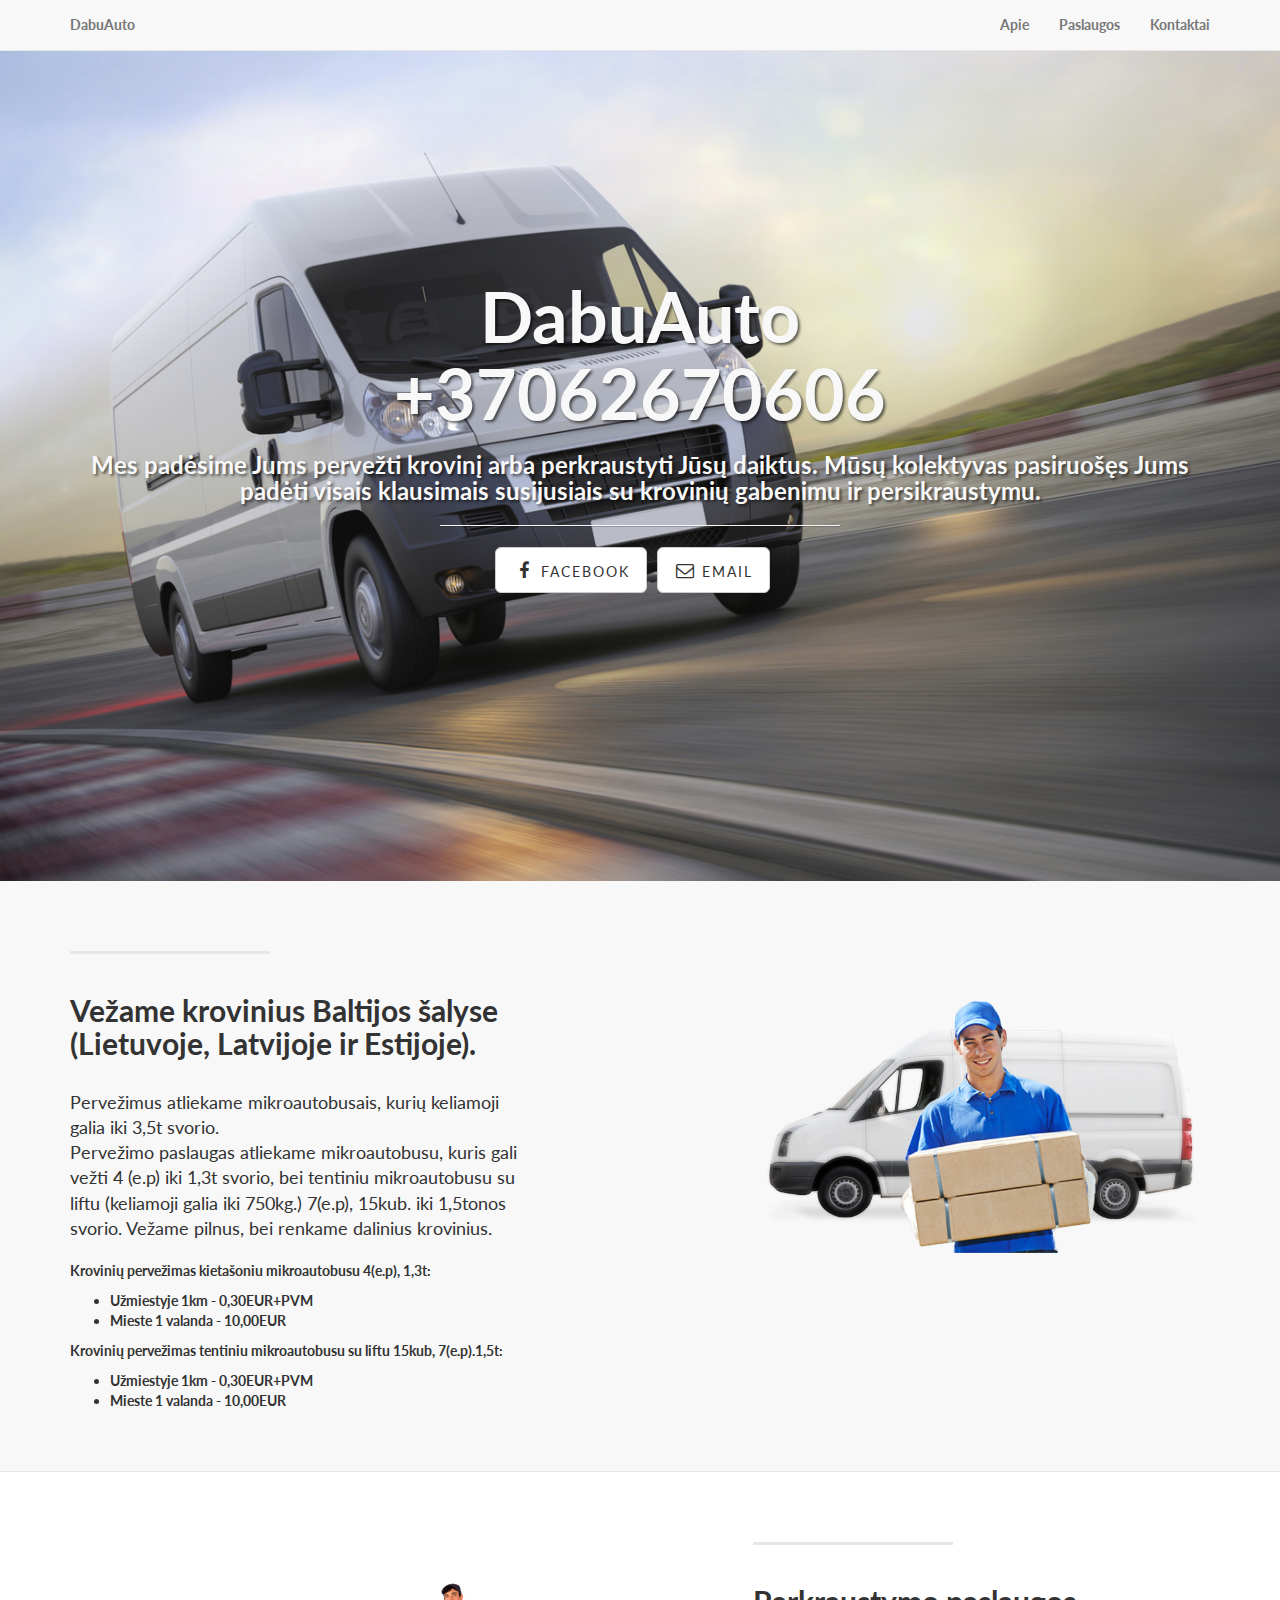
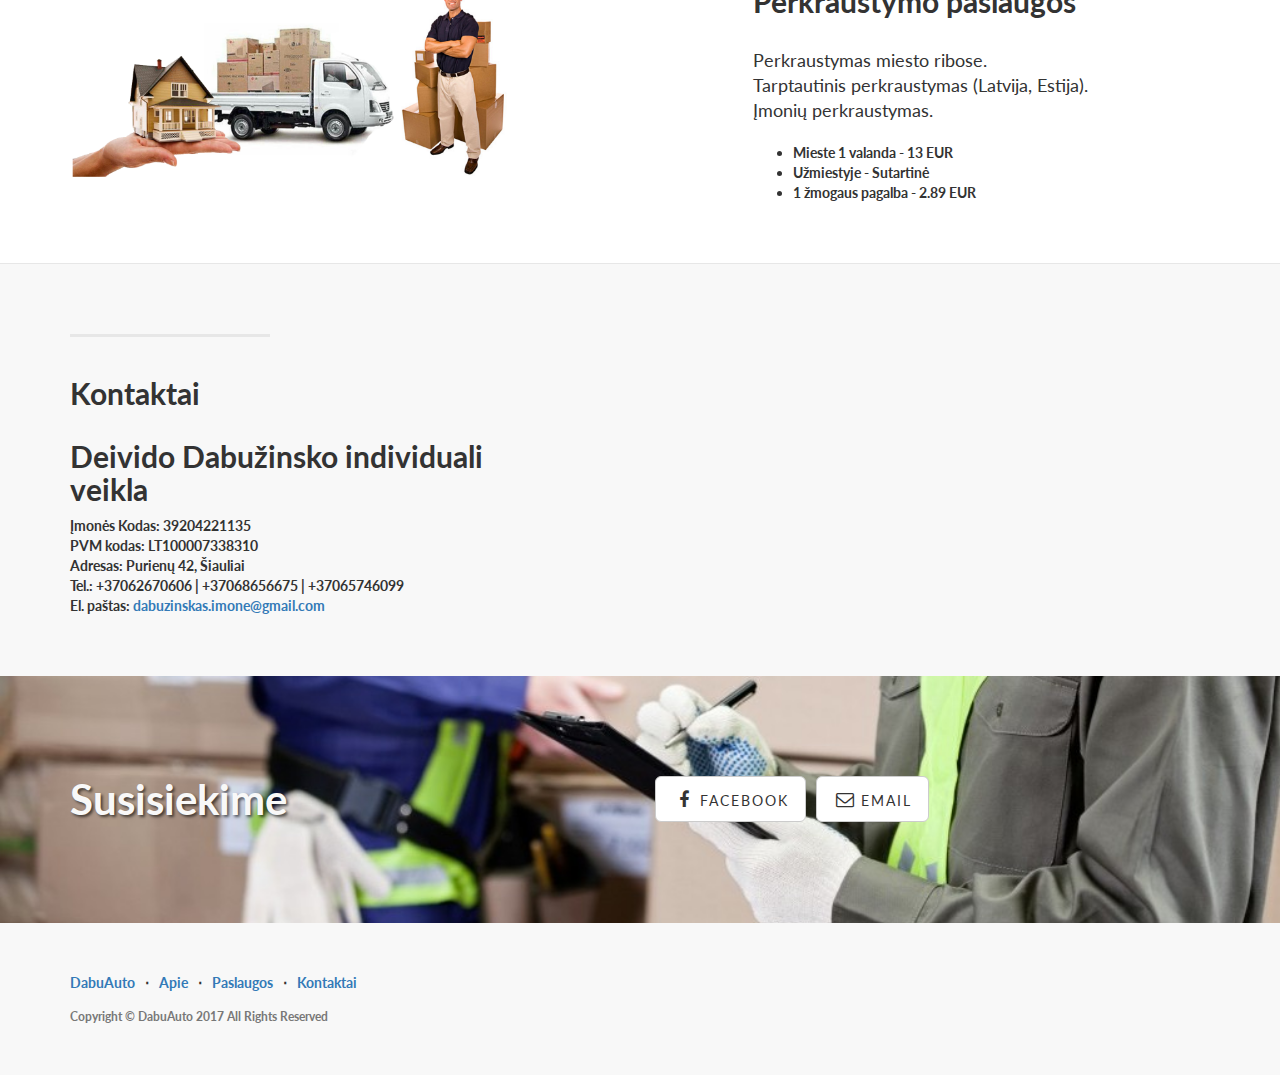
<file: index.html>
<!DOCTYPE html><html lang="lt"><head> <meta charset="utf-8"> <meta http-equiv="X-UA-Compatible" content="IE=edge"> <meta name="viewport" content="width=device-width, initial-scale=1"> <meta name="description" content="Krovinių pervežimas Lietuvoje, Latvijoje, Estijoje. Perkraustymo paslaugos Šiauliuose."> <meta name="author" content=""> <title>Krovinių pervežimas / Perkraustymas / +37062670606</title> <link href="css/bootstrap.min.css" rel="stylesheet"> <link href="css/landing-page.css" rel="stylesheet"> <link href="font-awesome/css/font-awesome.min.css" rel="stylesheet" type="text/css"> <link href="https://fonts.googleapis.com/css?family=Lato:300,400,700,300italic,400italic,700italic" rel="stylesheet" type="text/css"><!--[if lt IE 9]> <script src="https://oss.maxcdn.com/libs/html5shiv/3.7.0/html5shiv.js"></script> <script src="https://oss.maxcdn.com/libs/respond.js/1.4.2/respond.min.js"></script><![endif]--><script>(function(i,s,o,g,r,a,m){i['GoogleAnalyticsObject']=r;i[r]=i[r]||function(){(i[r].q=i[r].q||[]).push(arguments)},i[r].l=1*new Date();a=s.createElement(o), m=s.getElementsByTagName(o)[0];a.async=1;a.src=g;m.parentNode.insertBefore(a,m)})(window,document,'script','https://www.google-analytics.com/analytics.js','ga'); ga('create', 'UA-40363835-7', 'auto'); ga('send', 'pageview');</script></head><body><div id="fb-root"></div><script>(function(d, s, id){var js, fjs=d.getElementsByTagName(s)[0]; if (d.getElementById(id)) return; js=d.createElement(s); js.id=id; js.src="//connect.facebook.net/en_US/sdk.js#xfbml=1&version=v2.8&appId=299436806870642"; fjs.parentNode.insertBefore(js, fjs);}(document, 'script', 'facebook-jssdk'));</script> <nav class="navbar navbar-default navbar-fixed-top topnav" role="navigation"> <div class="container topnav"> <div class="navbar-header"> <button type="button" class="navbar-toggle" data-toggle="collapse" data-target="#bs-example-navbar-collapse-1"> <span class="sr-only">Toggle navigation</span> <span class="icon-bar"></span> <span class="icon-bar"></span> <span class="icon-bar"></span> </button> <a class="navbar-brand topnav" href="#">DabuAuto</a> </div><div class="collapse navbar-collapse" id="bs-example-navbar-collapse-1"> <ul class="nav navbar-nav navbar-right"> <li> <a href="#about">Apie</a> </li><li> <a href="#services">Paslaugos</a> </li><li> <a href="#contact">Kontaktai</a> </li></ul> </div></div></nav> <a name="about"></a> <div class="intro-header"> <div class="container"> <div class="row"> <div class="col-lg-12"> <div class="intro-message"> <h1>DabuAuto</h1> <h1 class="hidden-sm hidden-xs">+37062670606</h1> <h3>Mes padėsime Jums pervežti krovinį arba perkraustyti Jūsų daiktus. Mūsų kolektyvas pasiruošęs Jums padėti visais klausimais susijusiais su krovinių gabenimu ir persikraustymu.</h3> <hr class="intro-divider"> <ul class="list-inline intro-social-buttons"> <li> <a href="https://www.facebook.com/dabuzinskas.transport" target="_blank" class="btn btn-default btn-lg"><i class="fa fa-facebook fa-fw"></i> <span class="network-name">Facebook</span></a> </li><li> <a href="mailto:dabuzinskas.imone@gmail.com" class="btn btn-default btn-lg"><i class="fa fa-envelope-o fa-fw"></i> <span class="network-name">Email</span></a> </li><li> <a href="tel:+37062670606" class="btn btn-default btn-lg hidden-lg hidden-md"><i class="fa fa-phone fa-fw"></i> <span class="network-name">Skambinti</span></a> </li></ul> </div></div></div></div></div><a name="services"></a> <div class="content-section-a"> <div class="container"> <div class="row"> <div class="col-lg-5 col-sm-6"> <hr class="section-heading-spacer"> <div class="clearfix"></div><h2 class="section-heading">Vežame krovinius Baltijos šalyse (Lietuvoje, Latvijoje ir Estijoje).</h2> <p class="lead">Pervežimus atliekame mikroautobusais, kurių keliamoji galia iki 3,5t svorio.<br>Pervežimo paslaugas atliekame mikroautobusu, kuris gali vežti 4 (e.p) iki 1,3t svorio, bei tentiniu mikroautobusu su liftu (keliamoji galia iki 750kg.) 7(e.p), 15kub. iki 1,5tonos svorio. Vežame pilnus, bei renkame dalinius krovinius.</p><p><strong>Krovinių pervežimas kietašoniu mikroautobusu 4(e.p), 1,3t:</strong></p><ul> <li> Užmiestyje 1km - <strong>0,30EUR+PVM</strong></li><li> Mieste 1 valanda - <strong>10,00EUR</strong> </li></ul> <p><strong>Krovinių pervežimas tentiniu mikroautobusu su liftu 15kub, 7(e.p).1,5t:</strong></p><ul> <li>Užmiestyje 1km - <strong>0,30EUR+PVM</strong></li><li> Mieste 1 valanda - <strong>10,00EUR</strong></li></ul> </div><div class="col-lg-5 col-lg-offset-2 col-sm-6"> <img class="img-responsive" src="img/ipad.png" alt=""> </div></div></div></div><div class="content-section-b"> <div class="container"> <div class="row"> <div class="col-lg-5 col-lg-offset-1 col-sm-push-6 col-sm-6"> <hr class="section-heading-spacer"> <div class="clearfix"></div><h2 class="section-heading">Perkraustymo paslaugos</h2> <p class="lead">Perkraustymas miesto ribose.<br>Tarptautinis perkraustymas (Latvija, Estija).<br>Įmonių perkraustymas. </p><ul> <li>Mieste 1 valanda - 13 EUR</li><li>Užmiestyje - Sutartinė</li><li>1 žmogaus pagalba - 2.89 EUR</li></ul> </div><div class="col-lg-5 col-sm-pull-6 col-sm-6"> <img class="img-responsive" src="img/dog.png" alt=""> </div></div></div></div><a name="contact"></a> <div class="content-section-a"> <div class="container"> <div class="row"> <div class="col-lg-5 col-sm-6"> <hr class="section-heading-spacer"> <div class="clearfix"></div><h2 class="section-heading">Kontaktai</h2> <p class="lead"><h2>Deivido Dabužinsko individuali veikla</h2> <p><strong>Įmonės Kodas:</strong> 39204221135<br><strong>PVM kodas:</strong> LT100007338310<br><strong>Adresas:</strong> Purienų 42, Šiauliai<br><strong>Tel.:</strong> +37062670606 | +37068656675 | +37065746099<br><strong>El. paštas:</strong>&nbsp;<a href="mailto:dabuzinskas.imone@gmail.com">dabuzinskas.imone@gmail.com</a></p></p></div><div class="col-lg-5 col-lg-offset-2 col-sm-6"> <div class="fb-page" data-href="https://www.facebook.com/dabuzinskas.transport/" data-width="500" data-height="312" data-small-header="false" data-adapt-container-width="true" data-hide-cover="false" data-show-facepile="true"></div></div></div></div></div><div class="banner"> <div class="container"> <div class="row"> <div class="col-lg-6"> <h2>Susisiekime</h2> </div><div class="col-lg-6"> <ul class="list-inline intro-social-buttons"> <li> <a href="https://www.facebook.com/dabuzinskas.transport" target="_blank" class="btn btn-default btn-lg"><i class="fa fa-facebook fa-fw"></i> <span class="network-name">Facebook</span></a> </li><li> <a href="mailto:dabuzinskas.imone@gmail.com" class="btn btn-default btn-lg"><i class="fa fa-envelope-o fa-fw"></i> <span class="network-name">Email</span></a> </li><li> <a href="tel:+37062670606" class="btn btn-default btn-lg hidden-lg hidden-md"><i class="fa fa-phone fa-fw"></i> <span class="network-name">Skambinti</span></a> </li></ul> </div></div></div></div><footer> <div class="container"> <div class="row"> <div class="col-lg-12"> <ul class="list-inline"> <li> <a href="#">DabuAuto</a> </li><li class="footer-menu-divider">&sdot;</li><li> <a href="#about">Apie</a> </li><li class="footer-menu-divider">&sdot;</li><li> <a href="#services">Paslaugos</a> </li><li class="footer-menu-divider">&sdot;</li><li> <a href="#contact">Kontaktai</a> </li></ul> <p class="copyright text-muted small">Copyright &copy; DabuAuto 2017 All Rights Reserved</p></div></div></div></footer> <script src="js/jquery.js"></script> <script src="js/bootstrap.min.js"></script></body></html>
</file>
<file: css/landing-page.css>
/*
 * Start Bootstrap - Landing Page (http://startbootstrap.com/)
 * Copyright 2013-2016 Start Bootstrap
 * Licensed under MIT (https://github.com/BlackrockDigital/startbootstrap/blob/gh-pages/LICENSE)
 */

body,
html {
    width: 100%;
    height: 100%;
}

body,
h1,
h2,
h3,
h4,
h5,
h6 {
    font-family: "Lato","Helvetica Neue",Helvetica,Arial,sans-serif;
    font-weight: 700;
}

.topnav {
    font-size: 14px; 
}

.lead {
    font-size: 18px;
    font-weight: 400;
}

.intro-header {
    padding-top: 50px; /* If you're making other pages, make sure there is 50px of padding to make sure the navbar doesn't overlap content! */
    padding-bottom: 50px;
    text-align: center;
    color: #f8f8f8;
    background: url(../img/intro-bg.jpg) no-repeat center center;
    background-size: cover;
}

.intro-message {
    position: relative;
    padding-top: 20%;
    padding-bottom: 20%;
}

.intro-message > h1 {
    margin: 0;
    text-shadow: 2px 2px 3px rgba(0,0,0,0.6);
    font-size: 5em;
}

.intro-divider {
    width: 400px;
    border-top: 1px solid #f8f8f8;
    border-bottom: 1px solid rgba(0,0,0,0.2);
}

.intro-message > h3 {
    text-shadow: 2px 2px 3px rgba(0,0,0,0.6);
}

@media(max-width:767px) {
    .intro-message {
        padding-bottom: 15%;
    }

    .intro-message > h1 {
        font-size: 3em;
    }

    ul.intro-social-buttons > li {
        display: block;
        margin-bottom: 20px;
        padding: 0;
    }

    ul.intro-social-buttons > li:last-child {
        margin-bottom: 0;
    }

    .intro-divider {
        width: 100%;
    }
}

.network-name {
    text-transform: uppercase;
    font-size: 14px;
    font-weight: 400;
    letter-spacing: 2px;
}

.content-section-a {
    padding: 50px 0;
    background-color: #f8f8f8;
}

.content-section-b {
    padding: 50px 0;
    border-top: 1px solid #e7e7e7;
    border-bottom: 1px solid #e7e7e7;
}

.section-heading {
    margin-bottom: 30px;
}

.section-heading-spacer {
    float: left;
    width: 200px;
    border-top: 3px solid #e7e7e7;
}

.banner {
    padding: 100px 0;
    color: #f8f8f8;
    background: url(../img/banner-bg.jpg) no-repeat center center;
    background-size: cover;
}

.banner h2 {
    margin: 0;
    text-shadow: 2px 2px 3px rgba(0,0,0,0.6);
    font-size: 3em;
}

.banner ul {
    margin-bottom: 0;
}

.banner-social-buttons {
    float: right;
    margin-top: 0;
}

@media(max-width:1199px) {
    ul.banner-social-buttons {
        float: left;
        margin-top: 15px;
    }
}

@media(max-width:767px) {
    .banner h2 {
        margin: 0;
        text-shadow: 2px 2px 3px rgba(0,0,0,0.6);
        font-size: 3em;
    }

    ul.banner-social-buttons > li {
        display: block;
        margin-bottom: 20px;
        padding: 0;
    }

    ul.banner-social-buttons > li:last-child {
        margin-bottom: 0;
    }
}

footer {
    padding: 50px 0;
    background-color: #f8f8f8;
}

p.copyright {
    margin: 15px 0 0;
}
</file>
